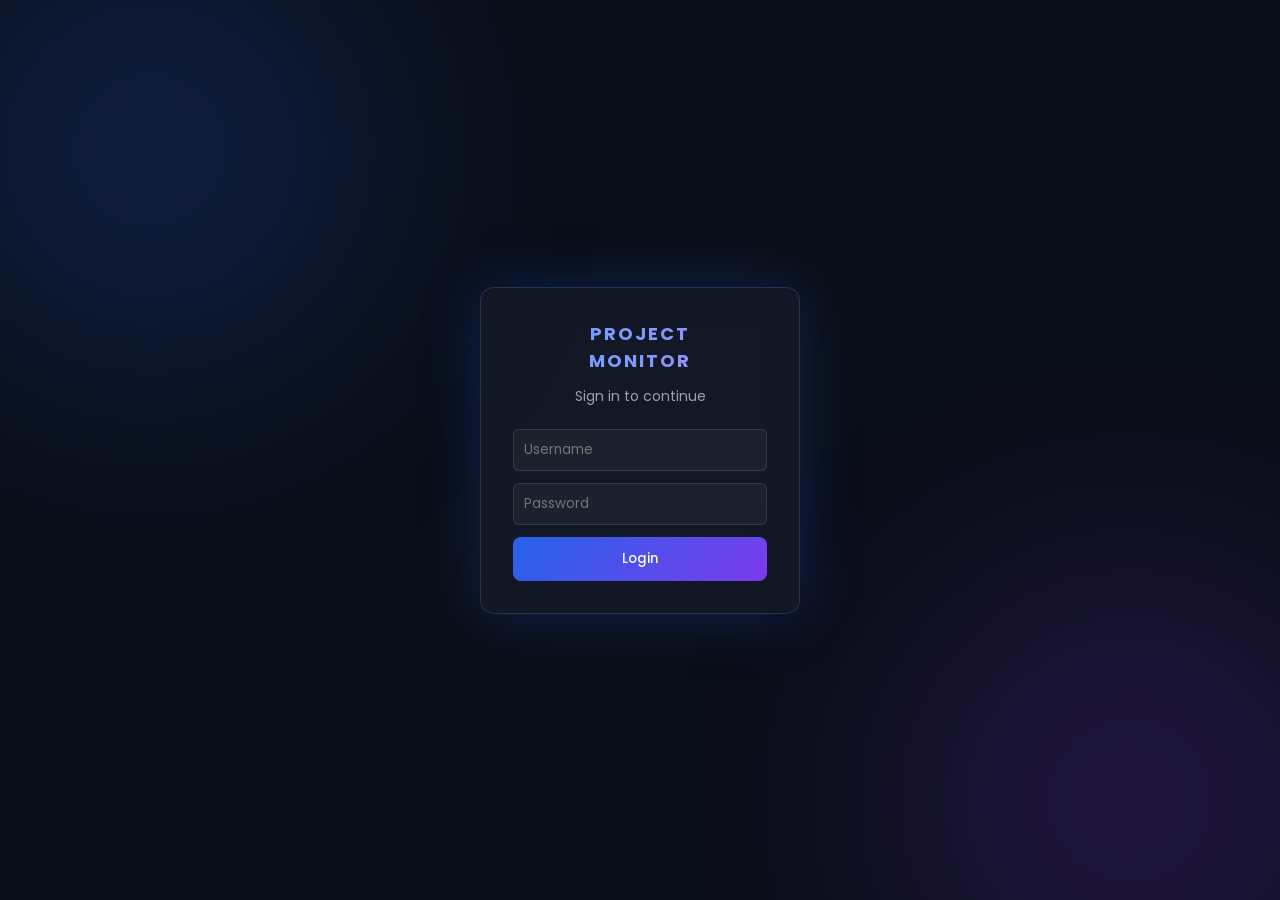
<file: login.html>
<!DOCTYPE html>
<html lang="en">
<head>
    <meta charset="UTF-8">
    <meta name="viewport" content="width=device-width, initial-scale=1.0">
    <title>Login - Project Monitor</title>
    <link rel="preconnect" href="https://fonts.googleapis.com">
    <link rel="preconnect" href="https://fonts.gstatic.com" crossorigin>
    <link href="https://fonts.googleapis.com/css2?family=Poppins:wght@400;500;600;700&display=swap" rel="stylesheet">
    <link rel="stylesheet" href="style.css">
</head>
<body class="login-body">
    <div class="login-container">
        <h2>PROJECT<br>MONITOR</h2>
        <p class="login-subtitle">Sign in to continue</p>
        <input type="text" id="loginUsername" placeholder="Username">
        <input type="password" id="loginPassword" placeholder="Password">
        <button onclick="handleLogin()">Login</button>
        <p id="loginError" class="error hidden">Invalid username or password</p>
    </div>
    <script src="script.js"></script>
</body>
</html>
</file>
<file: style.css>
* {
    margin: 0;
    padding: 0;
    box-sizing: border-box;
    font-family: 'Poppins', Arial, sans-serif;
}

::-webkit-scrollbar {
    width: 10px;
}

::-webkit-scrollbar-track {
    background: #0a0e17;
}

::-webkit-scrollbar-thumb {
    background: linear-gradient(180deg, #2563eb, #7c3aed);
    border-radius: 10px;
}

::-webkit-scrollbar-thumb:hover {
    background: linear-gradient(180deg, #3b82f6, #8b5cf6);
}

body {
    background: #0a0e17;
    color: #e5e7eb;
    display: flex;
    min-height: 100vh;
    position: relative;
    overflow-x: hidden;
}

/* ANIMATED GRID BACKGROUND */

.bg-grid {
    position: fixed;
    top: 0;
    left: 0;
    width: 100%;
    height: 100%;
    z-index: 0;
    pointer-events: none;
    background-image:
        linear-gradient(rgba(96, 165, 250, 0.05) 1px, transparent 1px),
        linear-gradient(90deg, rgba(96, 165, 250, 0.05) 1px, transparent 1px);
    background-size: 40px 40px;
    animation: gridMove 20s linear infinite;
}

@keyframes gridMove {
    from { background-position: 0 0; }
    to { background-position: 40px 40px; }
}

/* ANIMATED BACKGROUND GLOW ORBS */

body::before,
body::after {
    content: "";
    position: fixed;
    width: 500px;
    height: 500px;
    border-radius: 50%;
    filter: blur(120px);
    opacity: 0.18;
    z-index: 0;
    pointer-events: none;
}

body::before {
    background: #2563eb;
    top: -100px;
    left: -100px;
    animation: floatOrb 12s ease-in-out infinite;
}

body::after {
    background: #7c3aed;
    bottom: -150px;
    right: -100px;
    animation: floatOrb 15s ease-in-out infinite reverse;
}

@keyframes floatOrb {
    0%, 100% { transform: translate(0, 0); }
    50% { transform: translate(60px, 40px); }
}

/* LOADING SCREEN */

.loading-screen {
    position: fixed;
    top: 0;
    left: 0;
    width: 100%;
    height: 100%;
    background: #0a0e17;
    display: flex;
    align-items: center;
    justify-content: center;
    z-index: 999;
    transition: opacity 0.6s ease, visibility 0.6s ease;
}

.loading-screen.hide {
    opacity: 0;
    visibility: hidden;
}

.loading-content {
    text-align: center;
}

.loading-content h1 {
    font-size: 32px;
    letter-spacing: 4px;
    font-weight: 700;
    background: linear-gradient(90deg, #60a5fa, #a78bfa, #60a5fa);
    background-size: 200% auto;
    -webkit-background-clip: text;
    background-clip: text;
    color: transparent;
    animation: shine 2s linear infinite;
}

.loading-content p {
    color: #6b7280;
    margin-top: 10px;
    font-size: 13px;
    letter-spacing: 1px;
}

.loading-bar {
    width: 220px;
    height: 3px;
    background: rgba(255,255,255,0.08);
    border-radius: 10px;
    margin-top: 25px;
    overflow: hidden;
}

.loading-bar-fill {
    height: 100%;
    background: linear-gradient(90deg, #2563eb, #7c3aed);
    box-shadow: 0 0 12px rgba(124, 58, 237, 0.8);
    animation: progressBar 1.3s ease forwards;
}

@keyframes progressBar {
    from { width: 0%; }
    to { width: 100%; }
}

/* SIDEBAR */

.sidebar {
    width: 230px;
    height: 100vh;
    background: rgba(15, 20, 32, 0.85);
    backdrop-filter: blur(20px);
    border-right: 1px solid rgba(59, 130, 246, 0.15);
    color: white;
    padding: 30px 20px;
    position: fixed;
    z-index: 10;
}

.sidebar h2 {
    margin-bottom: 40px;
    letter-spacing: 2px;
    font-size: 18px;
    font-weight: 700;
    background: linear-gradient(90deg, #60a5fa, #a78bfa, #60a5fa);
    background-size: 200% auto;
    -webkit-background-clip: text;
    background-clip: text;
    color: transparent;
    animation: shine 3s linear infinite;
}

@keyframes shine {
    to { background-position: 200% center; }
}

.menu {
    padding: 12px 14px;
    margin: 6px 0;
    border-radius: 8px;
    cursor: pointer;
    color: #9ca3af;
    border: 1px solid transparent;
    transition: all 0.25s ease;
    position: relative;
    overflow: hidden;
    display: flex;
    align-items: center;
    gap: 12px;
    font-size: 14px;
    font-weight: 500;
    letter-spacing: 0.3px;
}

.menu-icon {
    width: 18px;
    height: 18px;
    flex-shrink: 0;
    opacity: 0.75;
    transition: opacity 0.2s ease;
}

.menu:hover .menu-icon,
.menu.active .menu-icon {
    opacity: 1;
}

.logout-menu {
    margin-top: 40px;
    color: #f87171;
    border-top: 1px solid rgba(255,255,255,0.06);
    padding-top: 20px;
}

.logout-menu:hover {
    background: rgba(239, 68, 68, 0.12);
    border: 1px solid rgba(248, 113, 113, 0.3);
    color: #fca5a5;
    box-shadow: 0 0 20px rgba(239, 68, 68, 0.15);
    transform: translateX(4px);
}

.menu:hover,
.menu.active {
    background: rgba(37, 99, 235, 0.15);
    color: #ffffff;
    border: 1px solid rgba(96, 165, 250, 0.4);
    transform: translateX(4px);
    box-shadow: 0 0 20px rgba(37, 99, 235, 0.25);
}

/* MAIN */

main {
    margin-left: 230px;
    padding: 35px;
    width: calc(100% - 230px);
    position: relative;
    z-index: 1;
}

/* HEADER */

header {
    display: flex;
    justify-content: space-between;
    align-items: center;
    margin-bottom: 30px;
}

header h1 {
    font-size: 32px;
    font-weight: 700;
    background: linear-gradient(90deg, #ffffff, #93c5fd);
    -webkit-background-clip: text;
    background-clip: text;
    color: transparent;
    letter-spacing: -0.5px;
}

header p {
    color: #9ca3af;
    margin-top: 5px;
}

/* BUTTONS WITH SHINE SWEEP */

button {
    background: linear-gradient(135deg, #2563eb, #7c3aed);
    color: white;
    border: none;
    padding: 12px 20px;
    border-radius: 8px;
    cursor: pointer;
    font-weight: 500;
    transition: transform 0.15s ease, box-shadow 0.2s ease;
    position: relative;
    overflow: hidden;
}

button::before {
    content: "";
    position: absolute;
    top: 0;
    left: -75%;
    width: 50%;
    height: 100%;
    background: linear-gradient(120deg, transparent, rgba(255,255,255,0.35), transparent);
    transform: skewX(-25deg);
    transition: left 0.6s ease;
}

button:hover::before {
    left: 125%;
}

button:hover {
    transform: translateY(-2px);
    box-shadow: 0 6px 24px rgba(124, 58, 237, 0.4);
}

button:active {
    transform: translateY(0);
}

/* SPOTLIGHT HOVER */

.card,
.team-card,
.project,
.task,
.report-card,
.modal-content {
    position: relative;
    overflow: hidden;
}

.card::before,
.team-card::before,
.project::before,
.task::before,
.report-card::before {
    content: "";
    position: absolute;
    top: var(--y, 50%);
    left: var(--x, 50%);
    width: 300px;
    height: 300px;
    background: radial-gradient(circle, rgba(96, 165, 250, 0.15), transparent 70%);
    transform: translate(-50%, -50%);
    opacity: 0;
    transition: opacity 0.3s ease;
    pointer-events: none;
}

.card:hover::before,
.team-card:hover::before,
.project:hover::before,
.task:hover::before,
.report-card:hover::before {
    opacity: 1;
}

/* CARDS */

.cards {
    display: grid;
    grid-template-columns: repeat(4, 1fr);
    gap: 20px;
    margin-bottom: 30px;
}

.card {
    background: rgba(20, 26, 41, 0.7);
    backdrop-filter: blur(12px);
    padding: 25px;
    border-radius: 14px;
    border: 1px solid rgba(96, 165, 250, 0.12);
    transition: transform 0.2s ease, box-shadow 0.2s ease, border 0.2s ease;
    animation: fadeSlideIn 0.4s ease backwards;
}

.card:nth-child(1) { animation-delay: 0.05s; }
.card:nth-child(2) { animation-delay: 0.1s; }
.card:nth-child(3) { animation-delay: 0.15s; }
.card:nth-child(4) { animation-delay: 0.2s; }

.card:hover {
    transform: translateY(-6px);
    border: 1px solid rgba(96, 165, 250, 0.4);
    box-shadow: 0 10px 40px rgba(37, 99, 235, 0.2);
}

.card span {
    color: #9ca3af;
    font-size: 14px;
}

.card strong {
    display: block;
    font-size: 32px;
    margin-top: 10px;
    font-weight: 700;
    color: #f9fafb;
    font-family: 'JetBrains Mono', monospace;
}

.card.danger strong {
    color: #f87171;
}

/* PROJECT SECTION */

.projects {
    background: rgba(20, 26, 41, 0.7);
    backdrop-filter: blur(12px);
    border-radius: 14px;
    border: 1px solid rgba(96, 165, 250, 0.12);
    padding: 25px;
}

.section-title {
    display: flex;
    justify-content: space-between;
    align-items: center;
    margin-bottom: 20px;
}

.section-title h2 {
    font-weight: 600;
    color: #f9fafb;
}

.small-btn {
    background: rgba(37, 99, 235, 0.15);
    color: #60a5fa;
    border: 1px solid rgba(96, 165, 250, 0.3);
}

.small-btn:hover {
    background: rgba(37, 99, 235, 0.25);
    box-shadow: 0 0 16px rgba(37, 99, 235, 0.3);
}

/* PROJECT ROW — FLEX LAYOUT */

.project {
    display: flex;
    align-items: center;
    flex-wrap: wrap;
    gap: 16px;
    padding: 20px 10px;
    border-top: 1px solid rgba(255,255,255,0.06);
    border-radius: 8px;
    transition: background 0.2s ease, transform 0.2s ease;
    animation: fadeSlideIn 0.35s ease backwards;
}

.project:hover {
    background: rgba(96, 165, 250, 0.05);
    transform: translateX(4px);
}

.project-main {
    flex: 2;
    min-width: 200px;
}

.project h3 {
    margin-bottom: 6px;
    font-weight: 600;
    color: #f3f4f6;
}

.project p {
    color: #9ca3af;
    font-size: 14px;
}

.project .progress {
    flex: 1;
    min-width: 150px;
}

.project-actions {
    display: flex;
    gap: 8px;
    margin-left: auto;
}

/* PROGRESS */

.progress {
    display: flex;
    align-items: center;
    gap: 10px;
}

.progress-bar {
    width: 150px;
    height: 8px;
    background: rgba(255,255,255,0.08);
    border-radius: 10px;
    overflow: hidden;
}

.progress-fill {
    height: 100%;
    background: linear-gradient(90deg, #2563eb, #7c3aed);
    box-shadow: 0 0 10px rgba(124, 58, 237, 0.6);
    transition: width 0.6s ease;
    animation: fillGrow 0.8s ease;
}

@keyframes fillGrow {
    from { width: 0%; }
}

.progress span {
    color: #9ca3af;
    font-size: 13px;
}

/* STATUS */

.status {
    display: inline-block;
    padding: 6px 12px;
    border-radius: 20px;
    font-size: 11px;
    font-weight: 600;
    text-align: center;
    animation: popIn 0.3s ease backwards;
    animation-delay: 0.2s;
    font-family: 'JetBrains Mono', monospace;
    letter-spacing: 0.5px;
    text-transform: uppercase;
}

.green,
.status.on-track {
    background: rgba(34, 197, 94, 0.15);
    color: #4ade80;
    border: 1px solid rgba(74, 222, 128, 0.3);
}

.red,
.status.delayed {
    background: rgba(239, 68, 68, 0.15);
    color: #f87171;
    border: 1px solid rgba(248, 113, 113, 0.3);
}

.yellow,
.status.at-risk {
    background: rgba(245, 158, 11, 0.15);
    color: #fbbf24;
    border: 1px solid rgba(251, 191, 36, 0.3);
}

/* MODAL */

.modal {
    position: fixed;
    top: 0;
    left: 0;
    width: 100%;
    height: 100%;
    background: rgba(5, 8, 15, 0.75);
    backdrop-filter: blur(6px);
    display: flex;
    align-items: center;
    justify-content: center;
    z-index: 100;
}

.modal.hidden {
    display: none;
}

.modal-content {
    background: rgba(20, 26, 41, 0.95);
    backdrop-filter: blur(20px);
    padding: 24px;
    border-radius: 14px;
    border: 1px solid rgba(96, 165, 250, 0.25);
    width: 300px;
    display: flex;
    flex-direction: column;
    gap: 10px;
    box-shadow: 0 0 50px rgba(37, 99, 235, 0.2);
    animation: popIn 0.25s cubic-bezier(0.34, 1.56, 0.64, 1);
}

@keyframes popIn {
    from { opacity: 0; transform: scale(0.9) translateY(10px); }
    to { opacity: 1; transform: scale(1) translateY(0); }
}

.modal-content h2 {
    margin-bottom: 5px;
    font-weight: 600;
    color: #f9fafb;
}

.modal-content input,
.modal-content select {
    padding: 10px;
    border: 1px solid rgba(255,255,255,0.12);
    border-radius: 6px;
    font-family: 'Poppins', Arial, sans-serif;
    background: rgba(255,255,255,0.04);
    color: #e5e7eb;
}

.modal-content input:focus,
.modal-content select:focus {
    outline: none;
    border: 1px solid #60a5fa;
    box-shadow: 0 0 12px rgba(96, 165, 250, 0.3);
}

.modal-buttons {
    display: flex;
    justify-content: space-between;
    margin-top: 10px;
}

/* VIEW TRANSITIONS */

.view {
    animation: fadeSlideIn 0.4s ease;
}

.view.hidden {
    display: none;
}

@keyframes fadeSlideIn {
    from { opacity: 0; transform: translateY(10px); }
    to { opacity: 1; transform: translateY(0); }
}

/* TASKS */

.task {
    display: grid;
    grid-template-columns: 30px 2fr 1.5fr 80px;
    align-items: center;
    gap: 20px;
    padding: 16px 10px;
    border-top: 1px solid rgba(255,255,255,0.06);
    border-radius: 8px;
    transition: background 0.2s ease, transform 0.2s ease;
    animation: fadeSlideIn 0.35s ease backwards;
}

.task:hover {
    background: rgba(96, 165, 250, 0.05);
    transform: translateX(4px);
}

.task h3 {
    color: #f3f4f6;
}

.task p {
    color: #9ca3af;
}

.task input[type="checkbox"] {
    width: 18px;
    height: 18px;
    cursor: pointer;
    accent-color: #7c3aed;
    transition: transform 0.15s ease;
}

.task input[type="checkbox"]:checked {
    transform: scale(1.2);
}

.task.done h3 {
    text-decoration: line-through;
    color: #6b7280;
}

.task-delete {
    background: rgba(239, 68, 68, 0.15);
    color: #f87171;
    border: 1px solid rgba(248, 113, 113, 0.3);
    padding: 6px 12px;
    font-size: 13px;
}

.task-delete:hover {
    background: rgba(239, 68, 68, 0.25);
    box-shadow: 0 0 16px rgba(239, 68, 68, 0.3);
}

.task-edit {
    background: rgba(96, 165, 250, 0.15);
    color: #60a5fa;
    border: 1px solid rgba(96, 165, 250, 0.3);
    padding: 6px 12px;
    font-size: 13px;
}

.task-edit:hover {
    background: rgba(96, 165, 250, 0.25);
    box-shadow: 0 0 16px rgba(96, 165, 250, 0.3);
}

/* FILTERS */

.filter-bar {
    display: flex;
    gap: 10px;
    margin-bottom: 20px;
}

.filter-btn {
    background: rgba(255,255,255,0.03);
    color: #9ca3af;
    border: 1px solid rgba(255,255,255,0.1);
    padding: 8px 16px;
    font-size: 13px;
}

.filter-btn:hover {
    background: rgba(255,255,255,0.06);
}

.filter-btn.active {
    background: linear-gradient(135deg, #2563eb, #7c3aed);
    color: white;
    border-color: transparent;
    box-shadow: 0 0 16px rgba(124, 58, 237, 0.4);
}

/* TEAM */

.team-grid {
    display: grid;
    grid-template-columns: repeat(3, 1fr);
    gap: 20px;
}

.team-card {
    background: rgba(20, 26, 41, 0.7);
    backdrop-filter: blur(12px);
    padding: 25px;
    border-radius: 14px;
    border: 1px solid rgba(96, 165, 250, 0.12);
    text-align: center;
    transition: transform 0.2s ease, box-shadow 0.2s ease, border 0.2s ease;
    animation: fadeSlideIn 0.4s ease backwards;
}

.team-card:hover {
    transform: translateY(-6px);
    border: 1px solid rgba(96, 165, 250, 0.4);
    box-shadow: 0 10px 40px rgba(37, 99, 235, 0.2);
}

.team-card:nth-child(1) { animation-delay: 0.05s; }
.team-card:nth-child(2) { animation-delay: 0.1s; }
.team-card:nth-child(3) { animation-delay: 0.15s; }
.team-card:nth-child(4) { animation-delay: 0.2s; }
.team-card:nth-child(5) { animation-delay: 0.25s; }
.team-card:nth-child(6) { animation-delay: 0.3s; }

.team-avatar {
    width: 60px;
    height: 60px;
    border-radius: 50%;
    background: linear-gradient(135deg, #2563eb, #7c3aed);
    box-shadow: 0 0 20px rgba(124, 58, 237, 0.4);
    color: white;
    display: flex;
    align-items: center;
    justify-content: center;
    font-size: 24px;
    font-weight: 700;
    margin: 0 auto 15px auto;
}

.team-photo {
    width: 80px;
    height: 80px;
    border-radius: 50%;
    object-fit: cover;
    margin: 0 auto 15px auto;
    display: block;
    border: 2px solid rgba(96, 165, 250, 0.4);
}

.team-work {
    color: #9ca3af;
    font-size: 13px;
    margin-top: 10px;
    line-height: 1.5;
}

.team-card h3 {
    margin-bottom: 4px;
    font-weight: 600;
    color: #f9fafb;
}

.team-role {
    color: #9ca3af;
    font-size: 13px;
}

/* REPORTS */

.report-grid {
    display: grid;
    grid-template-columns: 1fr 1fr;
    gap: 20px;
}

.report-card {
    background: rgba(20, 26, 41, 0.7);
    backdrop-filter: blur(12px);
    padding: 25px;
    border-radius: 14px;
    border: 1px solid rgba(96, 165, 250, 0.12);
    transition: transform 0.2s ease, box-shadow 0.2s ease;
}

.report-card:hover {
    transform: translateY(-4px);
    box-shadow: 0 10px 30px rgba(37, 99, 235, 0.15);
}

.report-card h2 {
    font-size: 16px;
    font-weight: 600;
    margin-bottom: 15px;
    color: #f9fafb;
}

/* LOADING STATE (button spinner) */

.btn-loading {
    opacity: 0.7;
    pointer-events: none;
    position: relative;
}

.btn-loading::after {
    content: "";
    display: inline-block;
    width: 12px;
    height: 12px;
    margin-left: 8px;
    border: 2px solid rgba(255,255,255,0.5);
    border-top-color: white;
    border-radius: 50%;
    animation: spin 0.6s linear infinite;
    vertical-align: middle;
}

@keyframes spin {
    to { transform: rotate(360deg); }
}

/* LOGIN PAGE */

.login-body {
    display: flex;
    align-items: center;
    justify-content: center;
    height: 100vh;
    background: #0a0e17;
    position: relative;
    overflow: hidden;
}

.login-container {
    max-width: 320px;
    width: 100%;
    display: flex;
    flex-direction: column;
    gap: 12px;
    padding: 32px;
    background: rgba(20, 26, 41, 0.85);
    backdrop-filter: blur(20px);
    border-radius: 14px;
    border: 1px solid rgba(96, 165, 250, 0.2);
    text-align: center;
    box-shadow: 0 0 60px rgba(37, 99, 235, 0.25);
    position: relative;
    z-index: 1;
    animation: popIn 0.4s cubic-bezier(0.34, 1.56, 0.64, 1);
}

.login-container h2 {
    letter-spacing: 2px;
    font-size: 18px;
    background: linear-gradient(90deg, #60a5fa, #a78bfa, #60a5fa);
    background-size: 200% auto;
    -webkit-background-clip: text;
    background-clip: text;
    color: transparent;
    animation: shine 3s linear infinite;
}

.login-subtitle {
    color: #9ca3af;
    font-size: 14px;
    margin-bottom: 10px;
}

.login-container input {
    padding: 10px;
    border: 1px solid rgba(255,255,255,0.12);
    border-radius: 6px;
    font-family: 'Poppins', Arial, sans-serif;
    background: rgba(255,255,255,0.04);
    color: #e5e7eb;
}

.login-container input:focus {
    outline: none;
    border: 1px solid #60a5fa;
    box-shadow: 0 0 12px rgba(96, 165, 250, 0.3);
}

.error {
    color: #f87171;
    font-size: 13px;
}

.error.hidden {
    display: none;
}

/* TEAM MODAL */

.team-modal-content {
    width: 320px;
    text-align: center;
    align-items: center;
}

.team-modal-photo {
    width: 120px;
    height: 120px;
    border-radius: 50%;
    object-fit: cover;
    margin: 0 auto 15px auto;
    border: 3px solid rgba(96, 165, 250, 0.4);
    display: none;
    background: #1a2233;
}

.team-modal-photo.show {
    display: block;
}

.upload-btn {
    background: rgba(96, 165, 250, 0.15);
    color: #60a5fa;
    border: 1px solid rgba(96, 165, 250, 0.3);
    padding: 10px;
    border-radius: 8px;
    font-size: 13px;
    cursor: pointer;
    display: block;
    margin-top: 5px;
}

/* SEARCH */

.search-input {
    width: 100%;
    padding: 12px 16px;
    margin-bottom: 15px;
    border: 1px solid rgba(255,255,255,0.12);
    border-radius: 8px;
    background: rgba(255,255,255,0.04);
    color: #e5e7eb;
    font-family: 'Poppins', Arial, sans-serif;
    font-size: 14px;
}

.search-input::placeholder {
    color: #6b7280;
}

.search-input:focus {
    outline: none;
    border: 1px solid #60a5fa;
    box-shadow: 0 0 12px rgba(96, 165, 250, 0.3);
}

/* PROJECT DETAIL PHOTOS */

#ppPhotoGrid {
    display: flex;
    flex-wrap: wrap;
    gap: 12px;
}

#ppPhotoGrid img {
    width: 280px;
    max-width: 100%;
    height: 280px;
    object-fit: cover;
    border-radius: 12px;
    border: 1px solid rgba(96, 165, 250, 0.3);
    flex-shrink: 0;
}

.photo-item {
    position: relative;
    display: inline-block;
}

.photo-delete-btn {
    position: absolute;
    top: 8px;
    right: 8px;
    width: 26px;
    height: 26px;
    padding: 0;
    border-radius: 50%;
    background: rgba(15, 20, 32, 0.85);
    border: 1px solid rgba(248, 113, 113, 0.5);
    color: #f87171;
    font-size: 13px;
    line-height: 1;
    display: flex;
    align-items: center;
    justify-content: center;
    cursor: pointer;
}

.photo-delete-btn:hover {
    background: rgba(239, 68, 68, 0.25);
    box-shadow: 0 0 12px rgba(239, 68, 68, 0.4);
}

.photo-delete-btn::before {
    display: none;
}

/* EDIT FIELD MODAL */

.edit-field-modal {
    width: 400px;
    text-align: center;
    align-items: center;
    padding: 32px;
    animation: modalPop 0.4s cubic-bezier(0.34, 1.56, 0.64, 1);
}

@keyframes modalPop {
    0% { opacity: 0; transform: scale(0.7) translateY(30px); }
    60% { opacity: 1; transform: scale(1.03) translateY(-5px); }
    100% { opacity: 1; transform: scale(1) translateY(0); }
}

.edit-field-modal h2 {
    background: linear-gradient(90deg, #60a5fa, #a78bfa, #60a5fa);
    background-size: 200% auto;
    -webkit-background-clip: text;
    background-clip: text;
    color: transparent;
    animation: shine 3s linear infinite;
    margin-bottom: 5px;
}

.edit-field-subtitle {
    color: #6b7280;
    font-size: 13px;
    margin-bottom: 20px;
}

#editFieldTextarea {
    width: 100%;
    padding: 14px;
    border: 1px solid rgba(96, 165, 250, 0.2);
    border-radius: 10px;
    background: rgba(255,255,255,0.04);
    color: #e5e7eb;
    font-family: 'Poppins', Arial, sans-serif;
    font-size: 14px;
    resize: vertical;
    min-height: 120px;
    transition: border 0.2s ease, box-shadow 0.2s ease;
}

#editFieldTextarea:focus {
    outline: none;
    border: 1px solid #60a5fa;
    box-shadow: 0 0 20px rgba(96, 165, 250, 0.35);
}

.edit-field-modal .modal-buttons {
    width: 100%;
    margin-top: 20px;
}

.cancel-btn {
    background: rgba(255,255,255,0.06) !important;
    color: #9ca3af !important;
}

.cancel-btn:hover {
    background: rgba(255,255,255,0.1) !important;
}

/* HOLOGRAM VIEW */

.hologram-stage {
    display: flex;
    flex-direction: column;
    align-items: center;
    position: relative;
}

.hologram-close {
    position: absolute;
    top: -40px;
    right: 0;
    background: rgba(255,255,255,0.08);
    border: 1px solid rgba(96,165,250,0.3);
    color: #e5e7eb;
    width: 36px;
    height: 36px;
    border-radius: 50%;
    padding: 0;
    font-size: 16px;
}

.hologram-frame {
    position: relative;
    width: 420px;
    max-width: 85vw;
    height: 420px;
    max-height: 60vh;
    border: 2px solid rgba(96, 165, 250, 0.6);
    border-radius: 12px;
    overflow: hidden;
    box-shadow:
        0 0 30px rgba(96, 165, 250, 0.5),
        0 0 80px rgba(96, 165, 250, 0.25),
        inset 0 0 40px rgba(96, 165, 250, 0.15);
    animation: hologramFlicker 3s infinite;
}

.hologram-frame img {
    width: 100%;
    height: 100%;
    object-fit: cover;
    filter: brightness(1.15) contrast(1.1) saturate(0.6) hue-rotate(180deg);
    opacity: 0.9;
    mix-blend-mode: screen;
}

.hologram-scan {
    position: absolute;
    top: 0;
    left: 0;
    width: 100%;
    height: 3px;
    background: linear-gradient(90deg, transparent, #60a5fa, transparent);
    box-shadow: 0 0 15px 3px rgba(96, 165, 250, 0.9);
    animation: hologramScan 2.5s linear infinite;
    z-index: 3;
}

.hologram-grid {
    position: absolute;
    top: 0;
    left: 0;
    width: 100%;
    height: 100%;
    background-image:
        linear-gradient(rgba(96, 165, 250, 0.12) 1px, transparent 1px),
        linear-gradient(90deg, rgba(96, 165, 250, 0.12) 1px, transparent 1px);
    background-size: 20px 20px;
    pointer-events: none;
    z-index: 2;
}

@keyframes hologramScan {
    0% { top: 0%; }
    100% { top: 100%; }
}

@keyframes hologramFlicker {
    0%, 100% { opacity: 1; }
    92% { opacity: 1; }
    93% { opacity: 0.7; }
    94% { opacity: 1; }
    96% { opacity: 0.85; }
    97% { opacity: 1; }
}

.hologram-base {
    width: 300px;
    max-width: 70vw;
    height: 14px;
    margin-top: -7px;
    background: radial-gradient(ellipse at center, rgba(96, 165, 250, 0.7), transparent 70%);
    border-radius: 50%;
    filter: blur(4px);
    animation: hologramBasePulse 2s ease-in-out infinite;
}

@keyframes hologramBasePulse {
    0%, 100% { opacity: 0.6; transform: scaleX(1); }
    50% { opacity: 1; transform: scaleX(1.08); }
}

.hologram-label {
    margin-top: 18px;
    color: #60a5fa;
    font-family: 'JetBrains Mono', monospace;
    font-size: 12px;
    letter-spacing: 3px;
    text-shadow: 0 0 10px rgba(96, 165, 250, 0.8);
}

.hologram-corners { position: absolute; inset: 0; pointer-events: none; z-index: 4; }
.hc {
    position: absolute;
    width: 20px;
    height: 20px;
    border: 2px solid rgba(96, 165, 250, 0.8);
}
.hc-tl { top: 8px; left: 8px; border-right: none; border-bottom: none; }
.hc-tr { top: 8px; right: 8px; border-left: none; border-bottom: none; }
.hc-bl { bottom: 8px; left: 8px; border-right: none; border-top: none; }
.hc-br { bottom: 8px; right: 8px; border-left: none; border-top: none; }

.hologram-readout {
    position: absolute;
    bottom: 10px;
    left: 10px;
    font-family: 'JetBrains Mono', monospace;
    font-size: 10px;
    color: #60a5fa;
    text-shadow: 0 0 6px rgba(96,165,250,0.8);
    line-height: 1.6;
    z-index: 4;
}

/* AI RISK ANALYSIS */

.ai-tag {
    font-family: 'JetBrains Mono', monospace;
    font-size: 10px;
    letter-spacing: 1px;
    color: #60a5fa;
    border: 1px solid rgba(96, 165, 250, 0.3);
    background: rgba(96, 165, 250, 0.08);
    padding: 4px 10px;
    border-radius: 6px;
}

.ai-badge {
    font-family: 'JetBrains Mono', monospace;
    font-size: 10px;
    letter-spacing: 0.5px;
    text-transform: uppercase;
    padding: 5px 10px;
    border-radius: 6px;
    border: 1px solid;
    white-space: nowrap;
}

.ai-badge-low {
    color: #4ade80;
    border-color: rgba(74, 222, 128, 0.3);
    background: rgba(34, 197, 94, 0.1);
}

.ai-badge-medium {
    color: #fbbf24;
    border-color: rgba(251, 191, 36, 0.3);
    background: rgba(245, 158, 11, 0.1);
}

.ai-badge-high {
    color: #f87171;
    border-color: rgba(248, 113, 113, 0.3);
    background: rgba(239, 68, 68, 0.1);
}

.ai-badge-critical {
    color: #fca5a5;
    border-color: rgba(239, 68, 68, 0.5);
    background: rgba(127, 29, 29, 0.3);
}

.ai-risk-card {
    padding: 20px;
    border-radius: 10px;
    border-left: 4px solid rgba(96, 165, 250, 0.4);
    background: rgba(255, 255, 255, 0.02);
}

.ai-risk-low { border-left-color: #4ade80; }
.ai-risk-medium { border-left-color: #fbbf24; }
.ai-risk-high { border-left-color: #f87171; }
.ai-risk-critical { border-left-color: #ef4444; }

.ai-risk-top {
    display: flex;
    justify-content: space-between;
    align-items: center;
    margin-bottom: 12px;
}

.ai-risk-score {
    font-family: 'JetBrains Mono', monospace;
    font-size: 12px;
    color: #9ca3af;
}

.ai-score-track {
    height: 6px;
    background: rgba(255, 255, 255, 0.08);
    border-radius: 10px;
    overflow: hidden;
    margin-bottom: 14px;
}

.ai-score-fill {
    height: 100%;
    transition: width 0.6s ease;
}

.ai-score-fill-low { background: linear-gradient(90deg, #22c55e, #4ade80); }
.ai-score-fill-medium { background: linear-gradient(90deg, #f59e0b, #fbbf24); }
.ai-score-fill-high { background: linear-gradient(90deg, #ef4444, #f87171); }
.ai-score-fill-critical { background: linear-gradient(90deg, #b91c1c, #ef4444); }

.ai-risk-meta {
    font-size: 12px;
    color: #6b7280;
    margin-bottom: 10px;
    font-family: 'JetBrains Mono', monospace;
}

.ai-risk-reason {
    font-size: 14px;
    color: #e5e7eb;
    margin-bottom: 10px;
    line-height: 1.5;
}

.ai-risk-recommendation {
    font-size: 13px;
    color: #9ca3af;
    line-height: 1.5;
    padding-top: 10px;
    border-top: 1px solid rgba(255, 255, 255, 0.06);
}

.ai-risk-recommendation strong {
    color: #e5e7eb;
}

/* NOTIFICATION CENTER */

.notif-bell {
    position: fixed;
    top: 24px;
    right: 30px;
    width: 42px;
    height: 42px;
    border-radius: 50%;
    background: rgba(20, 26, 41, 0.85);
    backdrop-filter: blur(12px);
    border: 1px solid rgba(96, 165, 250, 0.2);
    display: flex;
    align-items: center;
    justify-content: center;
    color: #9ca3af;
    cursor: pointer;
    z-index: 200;
    transition: border 0.2s ease, color 0.2s ease;
}

.notif-bell:hover {
    color: #60a5fa;
    border-color: rgba(96, 165, 250, 0.5);
}

.notif-badge {
    position: absolute;
    top: -4px;
    right: -4px;
    background: #ef4444;
    color: white;
    font-size: 10px;
    font-weight: 700;
    min-width: 18px;
    height: 18px;
    border-radius: 9px;
    display: flex;
    align-items: center;
    justify-content: center;
    padding: 0 4px;
    font-family: 'JetBrains Mono', monospace;
}

.notif-badge.hidden {
    display: none;
}

.notif-panel {
    position: fixed;
    top: 72px;
    right: 30px;
    width: 320px;
    max-height: 400px;
    overflow-y: auto;
    background: rgba(15, 20, 32, 0.97);
    backdrop-filter: blur(20px);
    border: 1px solid rgba(96, 165, 250, 0.2);
    border-radius: 12px;
    z-index: 199;
    box-shadow: 0 10px 40px rgba(0,0,0,0.4);
    display: none;
}

.notif-panel.show {
    display: block;
}

.notif-header {
    padding: 14px 16px;
    font-weight: 600;
    color: #f9fafb;
    border-bottom: 1px solid rgba(255,255,255,0.06);
    font-size: 14px;
}

.notif-item {
    display: flex;
    align-items: flex-start;
    gap: 10px;
    padding: 12px 16px;
    font-size: 13px;
    color: #e5e7eb;
    cursor: pointer;
    border-bottom: 1px solid rgba(255,255,255,0.04);
    transition: background 0.15s ease;
}

.notif-item:hover {
    background: rgba(96, 165, 250, 0.08);
}

.notif-dot {
    width: 8px;
    height: 8px;
    border-radius: 50%;
    margin-top: 5px;
    flex-shrink: 0;
}

.notif-dot-critical { background: #ef4444; }
.notif-dot-high { background: #f87171; }

.notif-empty {
    padding: 20px 16px;
    color: #6b7280;
    font-size: 13px;
}

/* CURRENT USER LABEL */

.current-user {
    margin-top: 20px;
    padding-top: 15px;
    border-top: 1px solid rgba(255,255,255,0.06);
    font-size: 11px;
    color: #6b7280;
    letter-spacing: 0.3px;
}

/* ---------- MOBILE RESPONSIVENESS ---------- */

@media (max-width: 768px) {
    body { flex-direction: column; }

    .sidebar {
        position: relative;
        width: 100%;
        height: auto;
        padding: 20px;
        display: flex;
        flex-wrap: wrap;
        align-items: center;
        gap: 8px;
    }

    .sidebar h2 {
        width: 100%;
        margin-bottom: 10px;
        font-size: 16px;
    }

    .menu {
        padding: 10px 14px;
        margin: 0;
        font-size: 13px;
    }

    main {
        margin-left: 0;
        width: 100%;
        padding: 20px;
    }

    header {
        flex-direction: column;
        align-items: flex-start;
        gap: 12px;
    }

    header button { width: 100%; }

    .cards { grid-template-columns: 1fr 1fr; }

    .project {
        flex-direction: column;
        align-items: flex-start;
        gap: 10px;
        text-align: left;
    }

    .project-actions {
        margin-left: 0;
    }

    .task {
        grid-template-columns: 30px 1fr;
        gap: 10px;
    }

    .task p:nth-child(3) { grid-column: 2; }

    .task-edit,
    .task-delete {
        grid-column: 2;
        width: fit-content;
    }

    .team-grid { grid-template-columns: 1fr 1fr; }
    .report-grid { grid-template-columns: 1fr; }
    .filter-bar { flex-wrap: wrap; }
    .modal-content { width: 85%; }

    .notif-panel {
        right: 10px;
        left: 10px;
        width: auto;
    }
}
/* PREDICTIVE ANALYSIS */
.predictive-block {
    padding: 14px 0;
    border-bottom: 1px solid rgba(255,255,255,0.06);
}
.predictive-block:last-child { border-bottom: none; }

/* ASSISTANT */
.assistant-btn {
    position: fixed;
    top: 24px;
    right: 82px;
    width: 42px;
    height: 42px;
    border-radius: 50%;
    background: rgba(20, 26, 41, 0.85);
    backdrop-filter: blur(12px);
    border: 1px solid rgba(96, 165, 250, 0.2);
    display: flex;
    align-items: center;
    justify-content: center;
    color: #9ca3af;
    cursor: pointer;
    z-index: 200;
    transition: border 0.2s ease, color 0.2s ease;
}
.assistant-btn:hover { color: #60a5fa; border-color: rgba(96,165,250,0.5); }

.assistant-panel {
    position: fixed;
    top: 72px;
    right: 30px;
    width: 340px;
    height: 420px;
    background: rgba(15, 20, 32, 0.97);
    backdrop-filter: blur(20px);
    border: 1px solid rgba(96, 165, 250, 0.2);
    border-radius: 12px;
    z-index: 199;
    box-shadow: 0 10px 40px rgba(0,0,0,0.4);
    display: none;
    flex-direction: column;
}
.assistant-panel.show { display: flex; }

.assistant-header {
    padding: 14px 16px;
    font-weight: 600;
    color: #f9fafb;
    border-bottom: 1px solid rgba(255,255,255,0.06);
    font-size: 14px;
    display: flex;
    justify-content: space-between;
    align-items: center;
}
.assistant-close {
    background: none; padding: 0; width: 24px; height: 24px;
    border-radius: 50%; font-size: 12px;
}

.assistant-messages {
    flex: 1;
    overflow-y: auto;
    padding: 14px 16px;
    display: flex;
    flex-direction: column;
    gap: 10px;
}

.assistant-msg {
    font-size: 13px;
    line-height: 1.5;
    padding: 10px 12px;
    border-radius: 10px;
    max-width: 85%;
}
.assistant-msg-bot {
    background: rgba(96, 165, 250, 0.1);
    color: #e5e7eb;
    align-self: flex-start;
    border: 1px solid rgba(96,165,250,0.15);
}
.assistant-msg-user {
    background: linear-gradient(135deg, #2563eb, #7c3aed);
    color: white;
    align-self: flex-end;
}

.assistant-input-row {
    display: flex;
    gap: 8px;
    padding: 12px;
    border-top: 1px solid rgba(255,255,255,0.06);
}
.assistant-input-row input {
    flex: 1;
    padding: 10px;
    border-radius: 8px;
    border: 1px solid rgba(255,255,255,0.12);
    background: rgba(255,255,255,0.04);
    color: #e5e7eb;
    font-family: 'Poppins', Arial, sans-serif;
    font-size: 13px;
}
.assistant-input-row button { padding: 10px 16px; font-size: 13px; }

/* ---------- CHART CONTAINERS (fix: charts render invisible/zero-height without this) ---------- */

.chart-wrap {
    position: relative;
    width: 100%;
    height: 280px;
}

.chart-wrap canvas.hidden {
    display: none;
}

.chart-empty {
    display: flex;
    align-items: center;
    justify-content: center;
    height: 100%;
    text-align: center;
    color: #6b7280;
    font-size: 13px;
    line-height: 1.6;
    padding: 0 20px;
}

.chart-empty.hidden {
    display: none;
}
</file>
